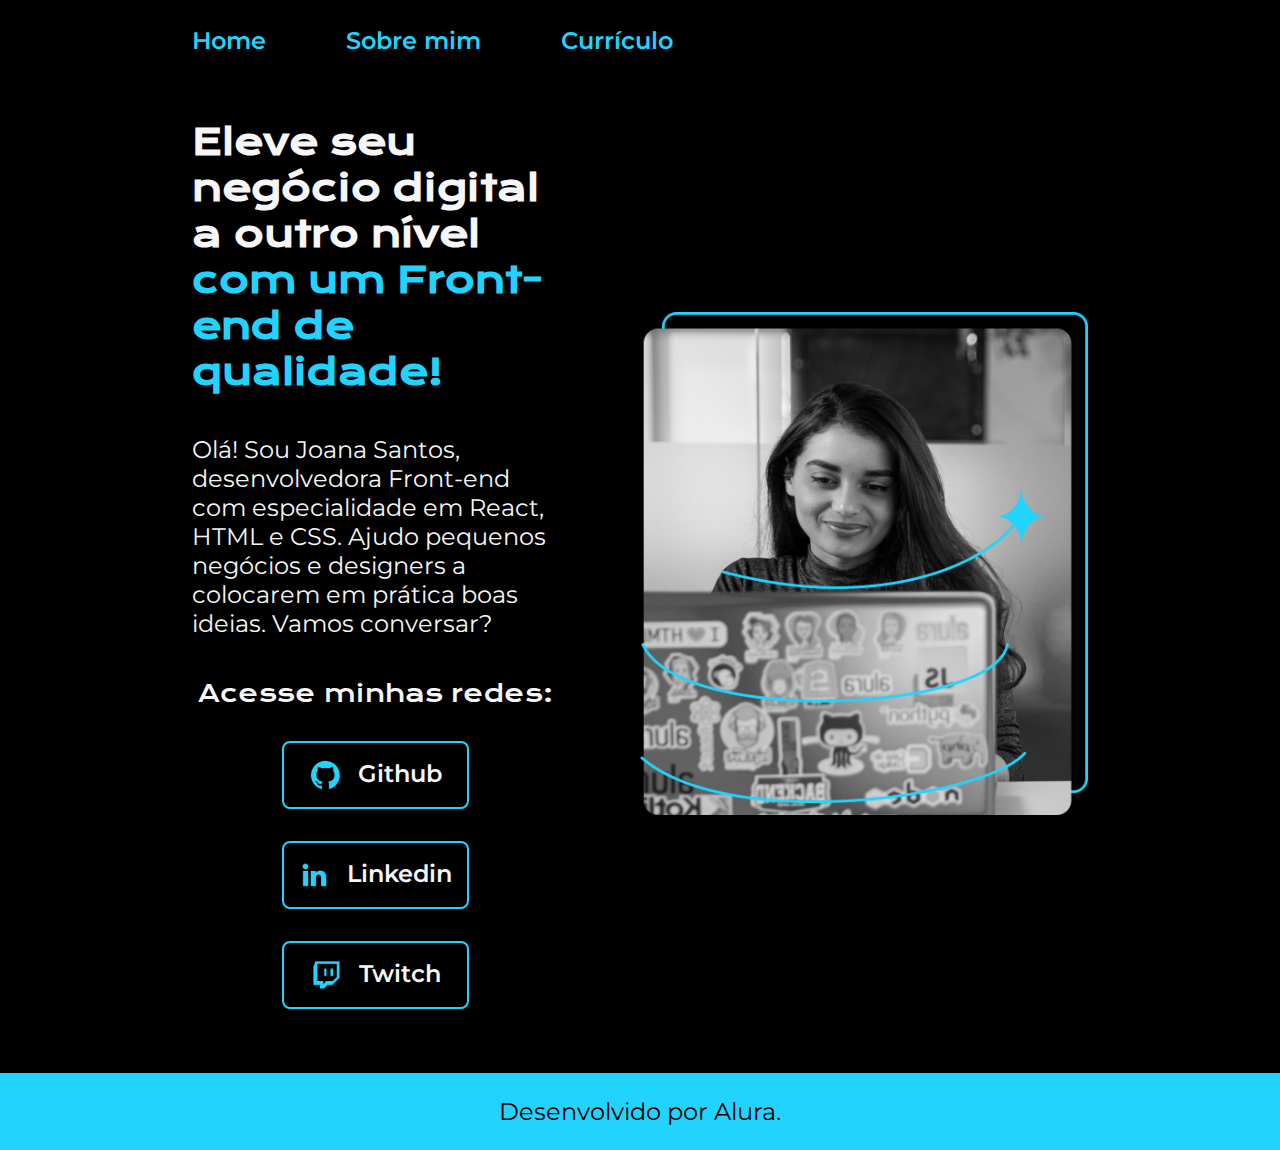
<file: index.html>
<!DOCTYPE html>
<html lang="pt-br">
    <head>
        <meta charset="UTF-8">
        <meta http-equiv="X-UA-Compatible" content="IE=edge">
        <meta name="viewport" content="width=device-width, initial-scale=1.0">
        <title>Portfolio</title>
        <link rel="stylesheet" href="./styles/style.css">
    </head>
    <body>
        <header class="cabecalho">
            <nav class="cabecalho__menu">
                <a class="cabecalho__menu__link" href="index.html">Home</a>
                <a class="cabecalho__menu__link" href="about.html">Sobre mim</a>
                <a class="cabecalho__menu__link" href="curriculo.html">Currículo</a>
            </nav>
        </header>
        <main class="apresentacao">
            <section class="apresentacao__conteudo">
                <h1 class="apresentacao__conteudo__titulo">Eleve seu negócio digital a outro nível <strong class="destaque-titulo">com um Front-end de qualidade!</strong></h1>
                <p class="apresentacao__conteudo__texto">Olá! Sou Joana Santos, desenvolvedora Front-end com especialidade em React, HTML e CSS. Ajudo pequenos negócios e designers a colocarem em prática boas ideias. Vamos conversar?</p>
                <div class="apresentacao__links">
                    <h2 class="apresentacao__links_subtitulo">Acesse minhas redes:</h2>
                    <a class="apresentacao__links__navegacao" href="https://github.com/">
                        <img src="./assets/github.png" alt="">
                        Github
                    </a>
                    <a class="apresentacao__links__navegacao" href="https://br.linkedin.com">
                        <img src="./assets/linkedin.png" alt="">
                        Linkedin
                    </a>
                    <a class="apresentacao__links__navegacao" href="https://www.twitch.tv/">
                        <img src="./assets/twitch.png" alt="">
                        Twitch
                    </a>
                </div>  
            </section>
            <img class="apresentacao__imagem" src="./assets/Imagem.png" alt="Foto da Joana Santos programando">
        </main>
        <footer class="rodape">
            <p>Desenvolvido por Alura.</p>
        </footer>
    </body>
</html>
</file>
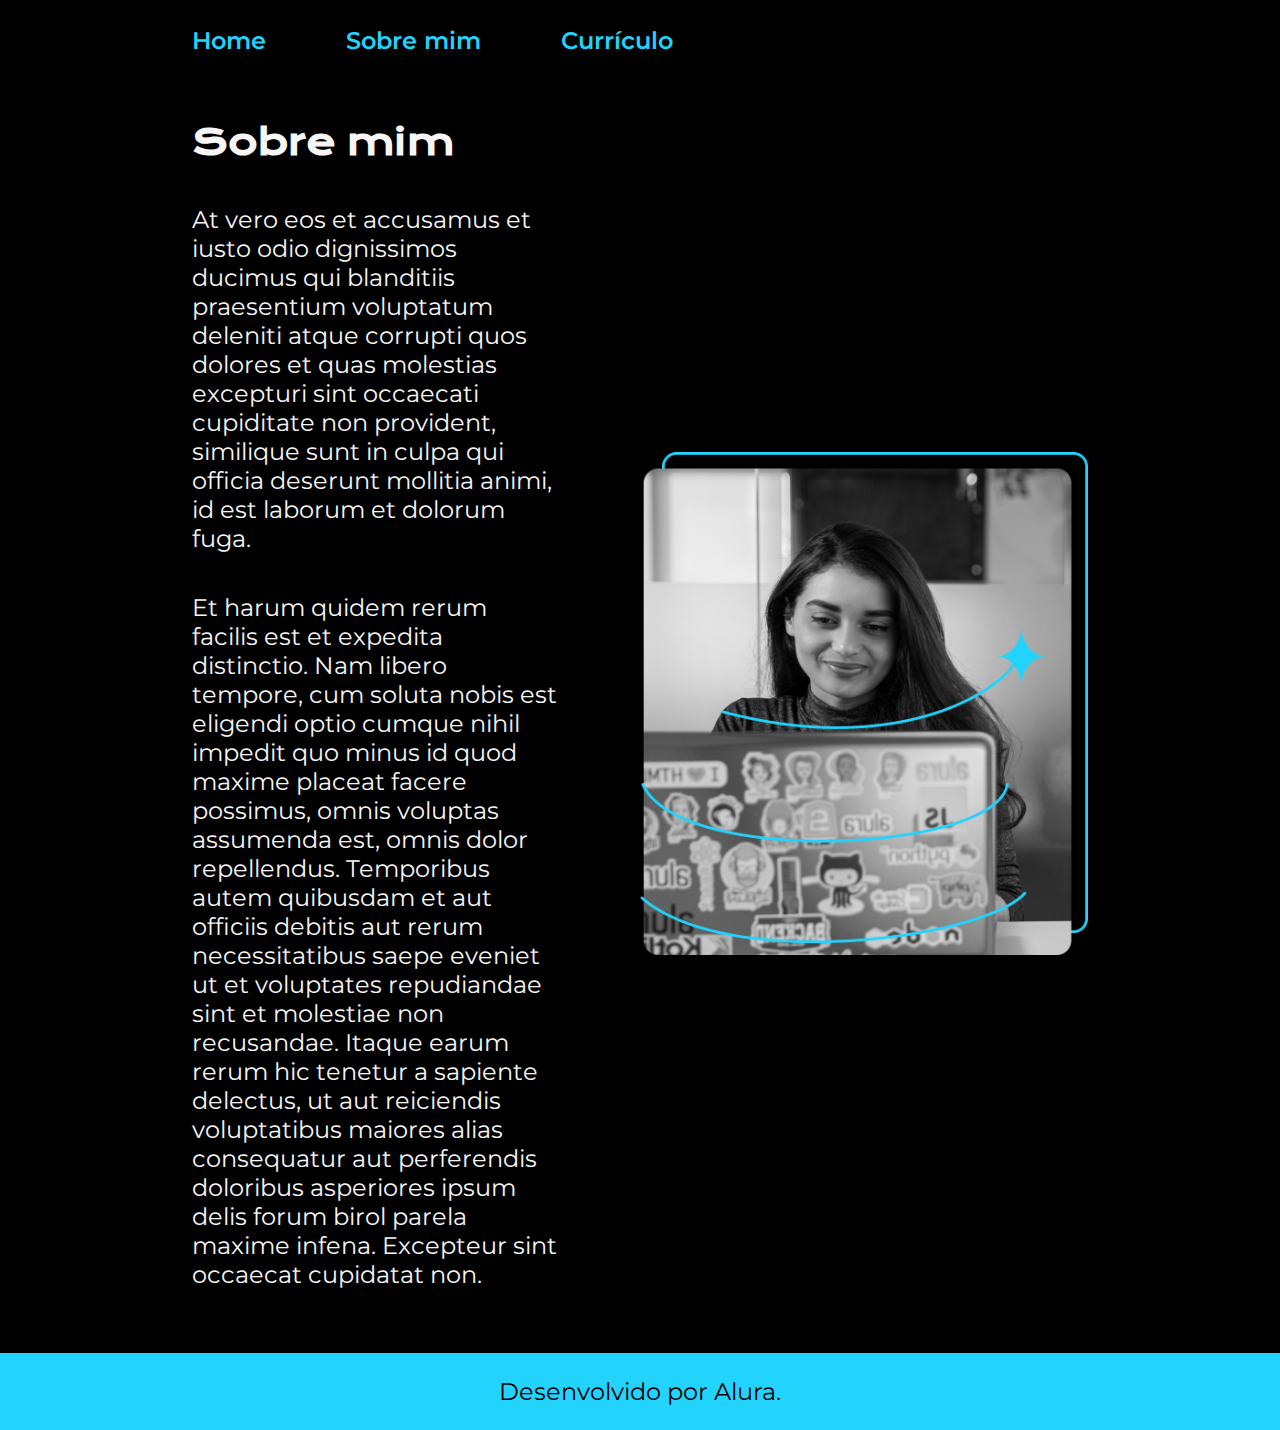
<file: about.html>
<!DOCTYPE html>
<html lang="pt-br">
    <head>
        <meta charset="UTF-8">
        <meta http-equiv="X-UA-Compatible" content="IE=edge">
        <meta name="viewport" content="width=device-width, initial-scale=1.0">
        <title>Sobre mim</title>
        <link rel="stylesheet" href="./styles/style.css">
    </head>
    <body>
        <header class="cabecalho">
            <nav class="cabecalho__menu">
                <a class="cabecalho__menu__link" href="index.html">Home</a>
                <a class="cabecalho__menu__link" href="about.html">Sobre mim</a>
                <a class="cabecalho__menu__link" href="curriculo.html">Currículo</a>
            </nav>
        </header>
        <main class="apresentacao">
            <section class="apresentacao__conteudo">
                <h1 class="apresentacao__conteudo__titulo">Sobre mim</h1>
                <p class="apresentacao__conteudo__texto">At vero eos et accusamus et iusto odio dignissimos ducimus qui blanditiis praesentium voluptatum deleniti atque corrupti quos dolores et quas molestias excepturi sint occaecati cupiditate non provident, similique sunt in culpa qui officia deserunt mollitia animi, id est laborum et dolorum fuga.</p>
                <p class="apresentacao__conteudo__texto">Et harum quidem rerum facilis est et expedita distinctio. Nam libero tempore, cum soluta nobis est eligendi optio cumque nihil impedit quo minus id quod maxime placeat facere possimus, omnis voluptas assumenda est, omnis dolor repellendus. Temporibus autem quibusdam et aut officiis debitis aut rerum necessitatibus saepe eveniet ut et voluptates repudiandae sint et molestiae non recusandae. Itaque earum rerum hic tenetur a sapiente delectus, ut aut reiciendis voluptatibus maiores alias consequatur aut perferendis doloribus asperiores ipsum delis forum birol parela maxime infena. Excepteur sint occaecat cupidatat non.</p>
            </section>
            <img class="apresentacao__imagem" src="./assets/Imagem.png" alt="Foto da Joana Santos programando">
        </main>
        <footer class="rodape">
            <p>Desenvolvido por Alura.</p>
        </footer>
    </body>
    
</html>
</file>
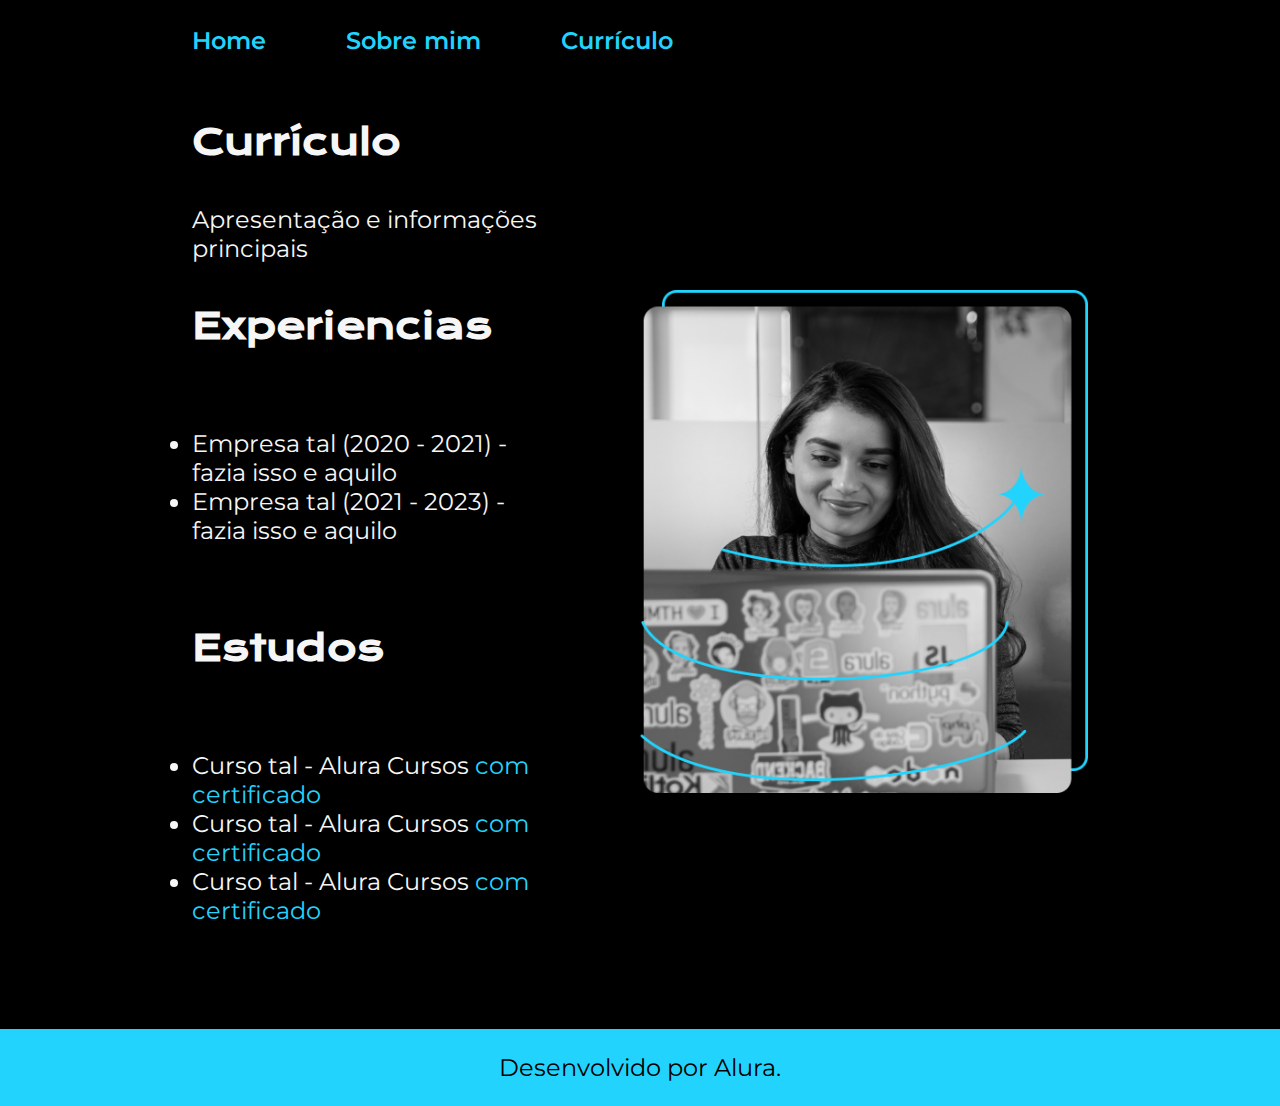
<file: curriculo.html>
<!DOCTYPE html>
<html lang="pt-br">
    <head>
        <meta charset="UTF-8">
        <meta http-equiv="X-UA-Compatible" content="IE=edge">
        <meta name="viewport" content="width=device-width, initial-scale=1.0">
        <title>Currículo</title>
        <link rel="stylesheet" href="./styles/style.css">
    </head>
    <body>
        <header class="cabecalho">
            <nav class="cabecalho__menu">
                <a class="cabecalho__menu__link" href="index.html">Home</a>
                <a class="cabecalho__menu__link" href="about.html">Sobre mim</a>
                <a class="cabecalho__menu__link" href="curriculo.html">Currículo</a>
            </nav>
        </header>
        <main class="apresentacao">
            <section class="apresentacao__conteudo">
                <h1 class="apresentacao__conteudo__titulo">Currículo</h1>
                <p class="apresentacao__conteudo__texto">Apresentação e informações principais</p> 

                <h2 class="apresentacao__conteudo__titulo">Experiencias</h2>
                <p class="apresentacao__conteudo__texto">
                    <ul class="apresentacao__conteudo__texto">
                        <li>Empresa tal (2020 - 2021) - fazia isso e aquilo</li>
                        <li>Empresa tal (2021 - 2023) - fazia isso e aquilo</li>
                    </ul>
                </p>

                <h2 class="apresentacao__conteudo__titulo">Estudos</h2>
                <p class="apresentacao__conteudo__texto">
                    <ul class="apresentacao__conteudo__texto">
                        <li>Curso tal - Alura Cursos <a href="linkdocertificado">com certificado</a></li>
                        <li>Curso tal - Alura Cursos <a href="linkdocertificado">com certificado</a></li>
                        <li>Curso tal - Alura Cursos <a href="linkdocertificado">com certificado</a></li>
                    </ul>
                </p>
            </section>
            <img class="apresentacao__imagem" src="./assets/Imagem.png" alt="Foto da Joana Santos programando">
        </main>
        <footer class="rodape">
            <p>Desenvolvido por Alura.</p>
        </footer>
    </body>
</html>
</file>
<file: styles/style.css>
@import url('https://fonts.googleapis.com/css2?family=Krona+One&family=Montserrat:wght@400;600&display=swap');

:root {
    --cor-primaria:#000000;
    --cor-secundaria: #F6F6F6;
    --cor-terciaria: #22D4FD;
    --cor-hover: #272727;

    --fonte-primaria: 'Krona One', sans-serif;
    --fonte-secundaria: 'Montserrat', sans-serif;
}

* {
    margin: 0;
    padding: 0;
}

body {
    box-sizing: border-box;
    background-color: var(--cor-primaria);
    color: var(--cor-secundaria);
}
.cabecalho {
    padding: 2% 0 0 15%;
}

.cabecalho__menu {
    display: flex;
    gap: 80px
}

.cabecalho__menu__link {
    font-family: var(--fonte-secundaria);
    font-size: 1.5rem;
    font-weight: 600;
    color: var(--cor-terciaria);
    text-decoration: none;
}

.apresentacao {
    padding: 5% 15%;
    display: flex;
    align-items: center;
    justify-content: space-between;
    gap: 82px;
}

.apresentacao__conteudo {
    width: 50%;
    display: flex;
    flex-direction: column;
    gap: 40px;
}

.apresentacao__conteudo__titulo {
    font-family: var(--fonte-primaria);
    font-size: 2.25rem;
}

.destaque-titulo {
    color: var(--cor-terciaria);
    text-decoration: none;
}

.apresentacao__conteudo__texto {
    font-family: var(--fonte-secundaria);
    font-size: 1.5rem;
    font-weight: 400;
}

.apresentacao__conteudo__texto a {
    text-decoration: none;
    color: var(--cor-terciaria);
}

.apresentacao__links {
    display: flex;
    flex-direction: column;
    align-items: center;
    justify-content: space-between;
    gap: 32px;
}

.apresentacao__links_subtitulo {
    font-family: var(--fonte-primaria);
    font-size: 24px;
    font-weight: 400;
}

.apresentacao__links__navegacao {
    display: flex;
    justify-content: center;
    gap: 16px;
    width: 50%;
    text-align: center;
    border: 2px solid var(--cor-terciaria);
    border-radius: 8px;
    padding: 16px 0;
    font-family: var(--fonte-secundaria);
    font-size: 1.5rem;
    font-weight: 600;
    text-decoration: none;
    color: #F6F6F6;
}

.apresentacao__links__navegacao:hover {
    background-color: var(--cor-hover);
}

.apresentacao__links__navegacao img:hover {
    transform: scale(1.1);
}

.apresentacao__imagem {
    width: 50%;
}

.rodape {
    color: var(--cor-primaria);
    background-color: var(--cor-terciaria);
    padding: 24px 0;
    text-align: center;
    font-family: var(--fonte-secundaria);
    font-size: 1.5rem;
    font-weight: 400;
}

@media (max-width: 1200px) {
    .cabecalho {
        padding: 10%;
    }

    .cabecalho__menu {
        justify-content: center;
    }

    .apresentacao {
        flex-direction: column-reverse;
        padding: 5%;
    }

    .apresentacao__conteudo {
        width: auto;
    }
}
</file>
